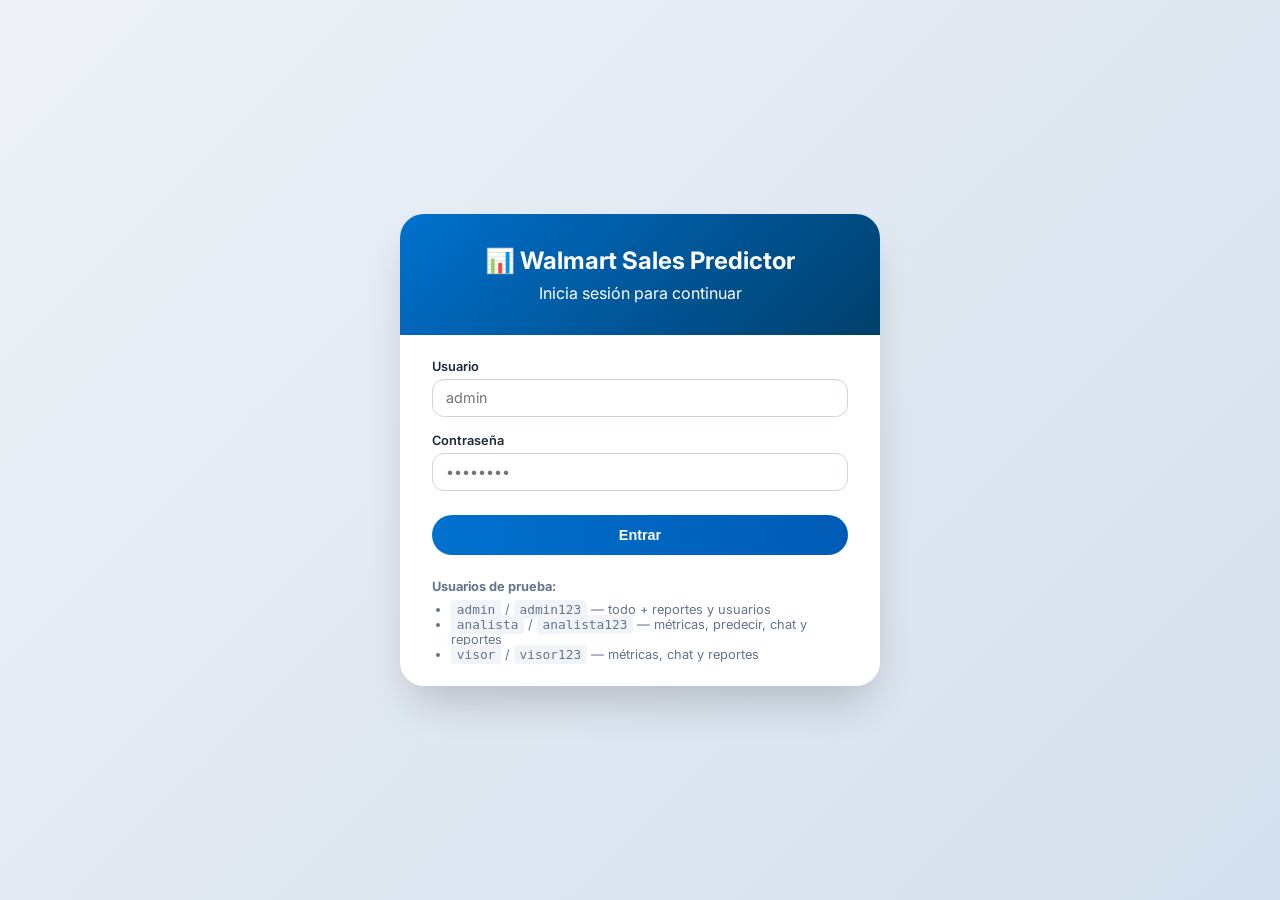
<file: templates/login.html>
<!DOCTYPE html>
<html lang="es">
<head>
    <meta charset="UTF-8">
    <meta name="viewport" content="width=device-width, initial-scale=1.0">
    <title>Iniciar sesión | Walmart Sales Predictor</title>
    <link rel="stylesheet" href="/static/style.css">
</head>
<body class="login-page">
<div class="login-container">
    <div class="login-card">
        <div class="login-header">
            <h1><span>📊</span> Walmart Sales Predictor</h1>
            <p>Inicia sesión para continuar</p>
        </div>
        <form id="login-form" class="login-form">
            <div class="form-group">
                <label>Usuario</label>
                <input type="text" id="username" required autocomplete="username" placeholder="admin">
            </div>
            <div class="form-group">
                <label>Contraseña</label>
                <input type="password" id="password" required autocomplete="current-password" placeholder="••••••••">
            </div>
            <button type="submit" id="login-btn">Entrar</button>
            <div id="login-error" class="login-error" hidden></div>
        </form>
        <div class="login-hint">
            <strong>Usuarios de prueba:</strong>
            <ul>
                <li><code>admin</code> / <code>admin123</code> — todo + reportes y usuarios</li>
                <li><code>analista</code> / <code>analista123</code> — métricas, predecir, chat y reportes</li>
                <li><code>visor</code> / <code>visor123</code> — métricas, chat y reportes</li>
            </ul>
        </div>
    </div>
</div>
<script>
    const token = localStorage.getItem('access_token');
    if (token) {
        window.location.href = '/';
    }

    document.getElementById('login-form').addEventListener('submit', async (e) => {
        e.preventDefault();
        const btn = document.getElementById('login-btn');
        const errDiv = document.getElementById('login-error');
        errDiv.hidden = true;
        btn.disabled = true;
        btn.innerText = 'Entrando...';

        const body = new URLSearchParams();
        body.append('username', document.getElementById('username').value.trim());
        body.append('password', document.getElementById('password').value);

        try {
            const res = await fetch('/auth/login', {
                method: 'POST',
                headers: { 'Content-Type': 'application/x-www-form-urlencoded' },
                body
            });
            const data = await res.json();
            if (!res.ok) {
                throw new Error(data.detail || 'Error al iniciar sesión');
            }
            localStorage.setItem('access_token', data.access_token);
            localStorage.setItem('username', data.username);
            localStorage.setItem('role', data.role);
            localStorage.setItem('role_label', data.role_label);
            localStorage.setItem('permissions', JSON.stringify(data.permissions));
            window.location.href = '/';
        } catch (error) {
            errDiv.innerText = error.message;
            errDiv.hidden = false;
        } finally {
            btn.disabled = false;
            btn.innerText = 'Entrar';
        }
    });
</script>
</body>
</html>
</file>
<file: static/style.css>
@import url('https://fonts.googleapis.com/css2?family=Inter:opsz,wght@14..32,300;14..32,400;14..32,500;14..32,600;14..32,700&display=swap');

* {
    margin: 0;
    padding: 0;
    box-sizing: border-box;
}

body {
    font-family: 'Inter', sans-serif;
    background: linear-gradient(135deg, #eef2f7 0%, #d4dfed 100%);
    min-height: 100vh;
    padding: 2rem 1rem;
}

.container {
    max-width: 1300px;
    margin: 0 auto;
}

/* Tarjeta principal */
.main-card {
    background: rgba(255, 255, 255, 0.96);
    backdrop-filter: blur(2px);
    border-radius: 2rem;
    box-shadow: 0 25px 45px -12px rgba(0, 0, 0, 0.25);
    overflow: hidden;
    transition: transform 0.2s;
}

/* Encabezado */
.header {
    background: linear-gradient(135deg, #0071CE 0%, #003f6b 100%);
    padding: 2rem;
    text-align: center;
    color: white;
}

.header h1 {
    font-size: 2.2rem;
    font-weight: 700;
    letter-spacing: -0.5px;
    margin-bottom: 0.5rem;
    display: flex;
    align-items: center;
    justify-content: center;
    gap: 0.75rem;
}

.header p {
    font-size: 1rem;
    opacity: 0.9;
    max-width: 700px;
    margin: 0 auto;
}

/* Grid de dos columnas */
.content {
    display: grid;
    grid-template-columns: 1fr 1fr;
    gap: 2rem;
    padding: 2rem;
}

/* Tarjetas internas */
.card {
    background: white;
    border-radius: 1.5rem;
    box-shadow: 0 8px 20px rgba(0, 0, 0, 0.05);
    overflow: hidden;
    transition: all 0.2s;
}

.card:hover {
    transform: translateY(-5px);
    box-shadow: 0 20px 30px -10px rgba(0, 0, 0, 0.1);
}

.card-header {
    background: #f8fafc;
    padding: 1.25rem 1.5rem;
    border-bottom: 1px solid #e2e8f0;
}

.card-header h2 {
    font-size: 1.35rem;
    font-weight: 600;
    color: #0f172a;
    display: flex;
    align-items: center;
    gap: 0.6rem;
}

.card-body {
    padding: 1.5rem;
}

/* Grid de métricas */
.metrics-grid {
    display: grid;
    grid-template-columns: repeat(auto-fit, minmax(130px, 1fr));
    gap: 1rem;
    margin-bottom: 1.5rem;
}

.metric-card {
    background: #f1f5f9;
    border-radius: 1rem;
    padding: 1rem;
    text-align: center;
    transition: 0.15s;
}

.metric-card:hover {
    background: #e6edf5;
    transform: scale(1.02);
}

.metric-label {
    font-size: 0.7rem;
    text-transform: uppercase;
    font-weight: 600;
    color: #475569;
    letter-spacing: 0.5px;
}

.metric-value {
    font-size: 1.4rem;
    font-weight: 700;
    color: #0071CE;
    margin-top: 0.25rem;
}

.metric-unit {
    font-size: 0.7rem;
    color: #64748b;
}

.params-box {
    background: #f8fafc;
    border-radius: 0.75rem;
    padding: 0.75rem;
    font-size: 0.75rem;
    font-family: 'Monaco', monospace;
    overflow-x: auto;
    border: 1px solid #e2e8f0;
    margin-top: 1rem;
}

/* Formulario */
.form-group {
    margin-bottom: 1rem;
}

.form-group label {
    display: block;
    font-size: 0.8rem;
    font-weight: 600;
    color: #1e293b;
    margin-bottom: 0.3rem;
}

.form-group input,
.form-group select {
    width: 100%;
    padding: 0.6rem 0.8rem;
    border: 1px solid #cbd5e1;
    border-radius: 0.75rem;
    font-size: 0.9rem;
    font-family: 'Inter', monospace;
    transition: all 0.2s;
    background: white;
}

.form-group input:focus,
.form-group select:focus {
    outline: none;
    border-color: #0071CE;
    box-shadow: 0 0 0 3px rgba(0, 113, 206, 0.2);
}

.form-row {
    display: grid;
    grid-template-columns: 1fr 1fr;
    gap: 1rem;
}

/* Checkbox personalizado */
.checkbox-group {
    display: flex;
    align-items: center;
    gap: 0.5rem;
    margin: 1rem 0;
    font-size: 0.9rem;
}

.checkbox-group input {
    width: 1.2rem;
    height: 1.2rem;
    accent-color: #0071CE;
}

/* Botones */
button {
    background: linear-gradient(90deg, #0071CE 0%, #005bb5 100%);
    color: white;
    border: none;
    padding: 0.75rem 1.5rem;
    border-radius: 2rem;
    font-weight: 600;
    font-size: 0.9rem;
    cursor: pointer;
    transition: all 0.2s;
    width: 100%;
    margin-top: 0.5rem;
    display: inline-flex;
    align-items: center;
    justify-content: center;
    gap: 0.5rem;
}

button:hover {
    transform: translateY(-2px);
    box-shadow: 0 10px 20px -5px rgba(0, 113, 206, 0.4);
}

button:active {
    transform: translateY(0);
}

/* Resultado */
.result-card {
    margin-top: 1rem;
    background: #f0f9ff;
    border-left: 5px solid #0071CE;
    border-radius: 1rem;
    padding: 1rem;
}

.prediction-value {
    font-size: 1.6rem;
    font-weight: 800;
    color: #0071CE;
}

.chat-info {
    font-size: 0.9rem;
    color: #475569;
    margin-bottom: 1rem;
}

.chat-history {
    max-height: 300px;
    overflow-y: auto;
    padding: 1rem;
    background: #f8fafc;
    border: 1px solid #e2e8f0;
    border-radius: 1rem;
    margin-bottom: 1rem;
}

.chat-message {
    padding: 0.9rem 1rem;
    border-radius: 1rem;
    margin-bottom: 0.75rem;
    line-height: 1.4;
    max-width: 85%;
}

.chat-message.user {
    background: #e0f2fe;
    color: #0f172a;
    align-self: flex-end;
    margin-left: auto;
}

.chat-message.assistant {
    background: #f1f5f9;
    color: #334155;
    align-self: flex-start;
    margin-right: auto;
}

.chat-form {
    display: flex;
    gap: 0.75rem;
}

.chat-form input {
    flex: 1;
}

.chat-form button {
    width: auto;
    min-width: 100px;
}

/* Alertas */
.alert {
    padding: 0.75rem;
    border-radius: 0.75rem;
    margin-top: 1rem;
    font-size: 0.85rem;
}

.alert-success {
    background: #dcfce7;
    color: #15803d;
    border-left: 4px solid #22c55e;
}

.alert-error {
    background: #fee2e2;
    color: #b91c1c;
    border-left: 4px solid #ef4444;
}

.alert-info {
    background: #e0f2fe;
    color: #0369a1;
    border-left: 4px solid #0ea5e9;
}

/* Reportes */
.card-full-width {
    grid-column: 1 / -1;
}

.reports-header {
    display: flex;
    justify-content: space-between;
    align-items: center;
    flex-wrap: wrap;
    gap: 0.75rem;
}

.reports-header h2 {
    margin: 0;
}

.reports-actions {
    display: flex;
    gap: 0.5rem;
    align-items: center;
    flex-wrap: wrap;
}

.reports-actions select {
    padding: 0.4rem 0.6rem;
    border-radius: 0.5rem;
    border: 1px solid #cbd5e1;
}

.btn-secondary {
    width: auto;
    min-width: auto;
    padding: 0.45rem 0.9rem;
    font-size: 0.85rem;
    background: #e2e8f0;
    color: #334155;
}

.btn-secondary:hover {
    background: #cbd5e1;
}

.reports-date-filter {
    display: flex;
    flex-wrap: wrap;
    gap: 1rem;
    align-items: flex-end;
    margin-bottom: 0.75rem;
    padding: 1rem;
    background: #f8fafc;
    border-radius: 0.75rem;
    border: 1px solid #e2e8f0;
}

.reports-date-filter label {
    display: flex;
    flex-direction: column;
    gap: 0.25rem;
    font-size: 0.85rem;
    font-weight: 500;
    color: #475569;
}

.reports-date-filter input[type="date"] {
    padding: 0.45rem 0.6rem;
    border: 1px solid #cbd5e1;
    border-radius: 0.5rem;
    font-family: inherit;
}

.report-range-label {
    font-size: 0.9rem;
    color: #334155;
    margin-bottom: 1rem;
    font-weight: 500;
}

.reports-loading {
    text-align: center;
    padding: 2rem;
    color: #64748b;
}

.reports-kpi-grid {
    display: grid;
    grid-template-columns: repeat(auto-fit, minmax(140px, 1fr));
    gap: 0.75rem;
    margin-bottom: 1.5rem;
}

.report-kpi {
    background: #f8fafc;
    border-radius: 0.75rem;
    padding: 0.75rem;
    border: 1px solid #e2e8f0;
    text-align: center;
}

.report-kpi span {
    display: block;
    font-size: 0.75rem;
    color: #64748b;
    margin-bottom: 0.25rem;
}

.report-kpi strong {
    font-size: 1rem;
    color: #0f172a;
}

.reports-charts-grid {
    display: grid;
    grid-template-columns: repeat(2, 1fr);
    gap: 1.25rem;
    margin-bottom: 1.5rem;
}

.chart-box {
    background: #fafbfc;
    border-radius: 1rem;
    padding: 1rem;
    border: 1px solid #e2e8f0;
}

.chart-box h3 {
    font-size: 0.9rem;
    color: #475569;
    margin-bottom: 0.75rem;
}

.reports-tables-grid {
    display: grid;
    grid-template-columns: 1fr 1fr;
    gap: 1.25rem;
}

.report-table-box h3 {
    font-size: 0.95rem;
    margin-bottom: 0.5rem;
    color: #334155;
}

@media (max-width: 900px) {
    .reports-charts-grid,
    .reports-tables-grid {
        grid-template-columns: 1fr;
    }
}

/* Auth */
.auth-bar {
    display: flex;
    justify-content: flex-end;
    align-items: center;
    gap: 0.75rem;
    padding: 0.75rem 2rem;
    background: #f1f5f9;
    border-bottom: 1px solid #e2e8f0;
    flex-wrap: wrap;
}

.auth-user {
    font-size: 0.9rem;
    color: #334155;
}

.role-badge {
    display: inline-block;
    padding: 0.2rem 0.6rem;
    border-radius: 999px;
    font-size: 0.75rem;
    font-weight: 600;
    background: #dbeafe;
    color: #1d4ed8;
}

.role-badge.admin { background: #fef3c7; color: #b45309; }
.role-badge.analyst { background: #dcfce7; color: #15803d; }
.role-badge.viewer { background: #e2e8f0; color: #475569; }

.btn-logout {
    width: auto;
    min-width: auto;
    padding: 0.45rem 1rem;
    font-size: 0.85rem;
    background: #64748b;
}

.btn-logout:hover {
    background: #475569;
}

.permission-denied {
    padding: 1.5rem;
    text-align: center;
    color: #64748b;
    font-size: 0.95rem;
}

.users-table {
    width: 100%;
    border-collapse: collapse;
    font-size: 0.85rem;
    margin-top: 0.75rem;
}

.users-table th,
.users-table td {
    padding: 0.5rem;
    border-bottom: 1px solid #e2e8f0;
    text-align: left;
}

.user-create-form {
    display: grid;
    gap: 0.75rem;
    margin-top: 1rem;
}

.user-create-form .form-row {
    display: grid;
    grid-template-columns: 1fr 1fr 1fr auto;
    gap: 0.5rem;
    align-items: end;
}

/* Login */
body.login-page {
    display: flex;
    align-items: center;
    justify-content: center;
    padding: 1rem;
}

.login-container {
    width: 100%;
    max-width: 480px;
}

.login-card {
    background: white;
    border-radius: 1.5rem;
    box-shadow: 0 25px 45px -12px rgba(0, 0, 0, 0.2);
    overflow: hidden;
}

.login-header {
    background: linear-gradient(135deg, #0071CE 0%, #003f6b 100%);
    color: white;
    padding: 2rem;
    text-align: center;
}

.login-header h1 {
    font-size: 1.5rem;
    margin-bottom: 0.5rem;
}

.login-form {
    padding: 1.5rem 2rem;
}

.login-error {
    margin-top: 0.75rem;
    padding: 0.75rem;
    background: #fee2e2;
    color: #b91c1c;
    border-radius: 0.5rem;
    font-size: 0.85rem;
}

.login-hint {
    padding: 0 2rem 1.5rem;
    font-size: 0.8rem;
    color: #64748b;
}

.login-hint ul {
    margin-top: 0.5rem;
    padding-left: 1.2rem;
}

.login-hint code {
    background: #f1f5f9;
    padding: 0.1rem 0.35rem;
    border-radius: 0.25rem;
}

/* Responsive */
@media (max-width: 768px) {
    .content {
        grid-template-columns: 1fr;
        gap: 1.5rem;
        padding: 1rem;
    }
    .header h1 {
        font-size: 1.6rem;
    }
    .form-row {
        grid-template-columns: 1fr;
        gap: 0.5rem;
    }
    .user-create-form .form-row {
        grid-template-columns: 1fr;
    }
}
</file>
